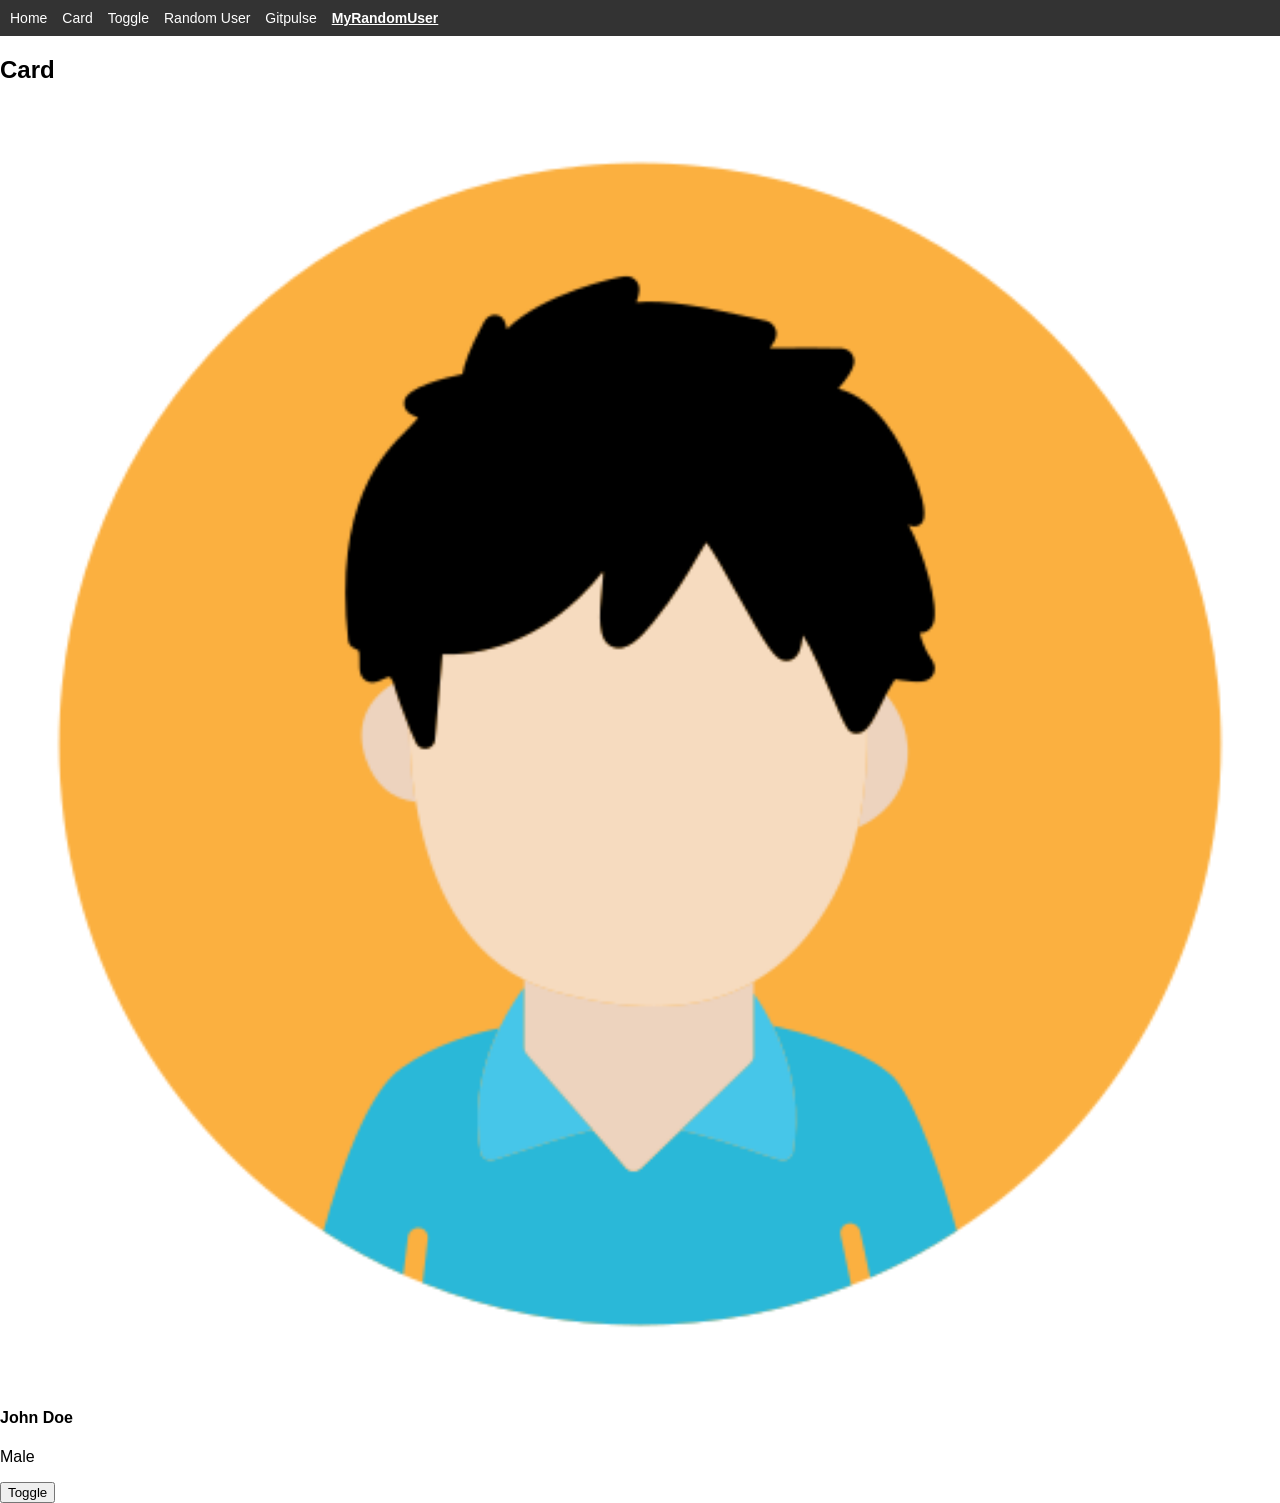
<file: src/main/resources/static/toggle.html>
<!DOCTYPE html>
<html lang="en">
<head>
    <meta charset="UTF-8">
    <meta name="viewport" content="width=device-width, initial-scale=1.0">
    <title>Document</title>
    <link rel="stylesheet" href="css/site.css">

</head>
<body>
    <nav class="navbar">
        <a href="/index.html">Home</a>
        <a href="/card.html">Card</a>
        <a href="/toggle.html">Toggle</a>
        <a href="/randomuser.html">Random User</a>
        <a href="/gitpulse.html">Gitpulse</a>
        <a href="/myrandomuser.html" class="active">MyRandomUser</a>
    </nav>
    <h2>Card</h2>
    <div class="card">
        <img id="userImage" src="images/john.png" alt="Avatar" style="width:100%">
        <div class="container">
            <h4 id="userName"><b>John Doe</b></h4> 
            <p id="userGender">Male</p> 
        </div>
    </div>
    <button onclick="toggleCard()">Toggle</button>
    <script src="js/site.js"></script>
</body>
</html>
</file>
<file: src/main/resources/static/css/site.css>
h1 {
      color: red;
}
/* Ensure clean styling scales on all views */
body {
    margin: 0;
    font-family: Arial, sans-serif;
    background-color: #ffffff;
    color: #000000;
}

/* Unified Navbar */
.navbar {
    background-color: #333333;
    padding: 10px;
    display: flex;
    gap: 15px;
}

.navbar a {
    color: #ffffff;
    text-decoration: none;
    font-size: 14px;
}

.navbar a:hover {
    text-decoration: underline;
}

.navbar a.active {
    font-weight: bold;
    text-decoration: underline;
}

/* Home Welcome Heading */
.home-title {
    color: #ff0000;
    font-size: 32px;
    margin: 20px;
}

/* CARD SYSTEM (Fixes giant images from your screenshot) */


.simple-card {
    width: 250px;
    margin: 40px auto;
    border: 1px solid #ddd;
    text-align: center;
    border-radius: 10px;
}

.simple-card img {
    width: 150px;
    height: 150px;
    object-fit: cover;
    border-radius: 50%;
    margin-top: 15px;
}

.info {
    padding: 10px;
}

.action-btn {
    margin-bottom: 20px;
    padding: 8px 20px;
    cursor: pointer;
}

/* GITPULSE CENTRAL UI LAYOUT */
.gitpulse-app {
    max-width: 800px;
    margin: 40px auto;
    padding: 0 20px;
    text-align: center;
}

.logo {
    font-size: 42px;
    font-weight: bold;
    color: #ef4444; /* Pulse red */
    font-family: Arial, sans-serif;
}

.logo span {
    color: #3b82f6; /* Git blue */
}

.tagline {
    color: #666666;
    margin: 5px 0 30px 0;
    font-size: 14px;
}

.search-bar {
    display: flex;
    justify-content: center;
    gap: 10px;
    margin-bottom: 40px;
}

.search-bar input {
    width: 300px;
    padding: 10px 15px;
    border: 1px solid #cccccc;
    border-radius: 20px;
    outline: none;
    font-size: 14px;
}

.search-bar button {
    background-color: #2563eb;
    color: white;
    border: none;
    padding: 10px 20px;
    border-radius: 20px;
    cursor: pointer;
    font-weight: bold;
}

.notable-header {
    text-align: left;
    font-size: 12px;
    color: #666666;
    font-weight: bold;
    margin-bottom: 20px;
    text-transform: uppercase;
}

/* Row-Grid system to align Notable Developers side-by-side */
.dev-grid {
    display: flex;
    flex-direction: row; /* Forces horizontal row direction */
    gap: 20px;
    justify-content: flex-start;
    flex-wrap: nowrap;  /* Prevents stacking downwards */
}

.dev-item {
    border: 1px solid #dadce0;
    border-radius: 8px;
    padding: 15px;
    width: 140px;
    background: #ffffff;
    text-align: center;
    box-sizing: border-box;
}

.dev-item img {
    width: 70px;
    height: 70px;
    border-radius: 50%; /* Makes image circular */
    object-fit: cover;
    margin-bottom: 10px;
    display: inline-block;
}

.dev-item h4 {
    margin: 5px 0;
    font-size: 14px;
    color: #202124;
}

.dev-item .username {
    font-size: 12px;
    color: #1a73e8;
}
</file>
